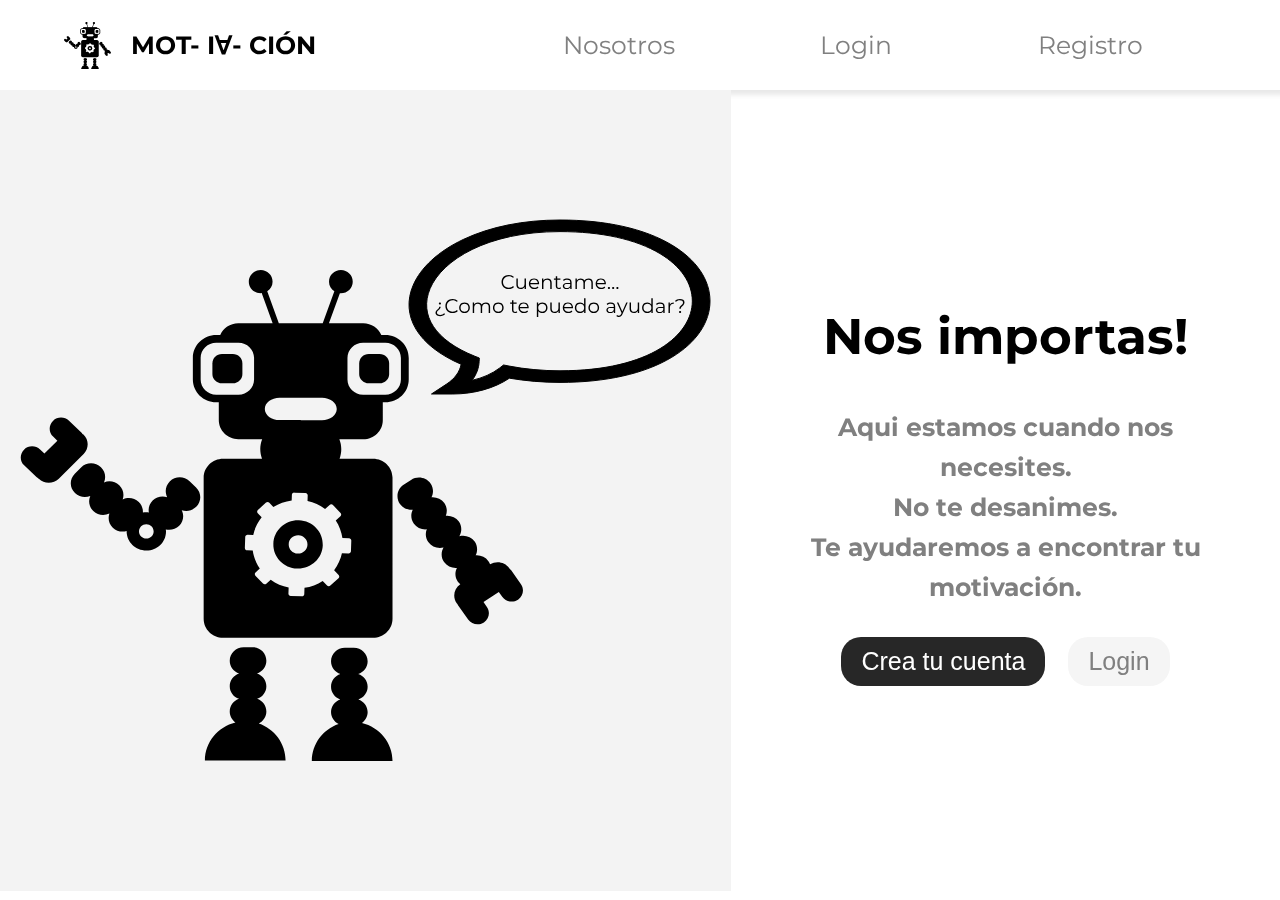
<file: Hackaton/index.html>
<!DOCTYPE html>
<html lang="en">

<head>
    <meta charset="UTF-8" />
    <meta http-equiv="X-UA-Compatible" content="IE=edge" />
    <meta name="viewport" content="width=device-width, initial-scale=1.0" />
    <link rel="stylesheet" href="style.css">
    <link rel="preconnect" href="https://fonts.gstatic.com">
    <link href="https://fonts.googleapis.com/css2?family=Montserrat&display=swap" rel="stylesheet">
    <title>MOT- I∀- CIÓN</title>
</head>

<body>
    <div class="container">
        <header class="main-head">
            <nav>
                <div class="logo">
                    <img src="./img/robot-con-engranaje 1.png" alt="logo" />
                    <h1>MOT- I∀- CIÓN</h1>
                </div>
                <ul>
                    <li><a class="active" href="/">Nosotros</a></li>
                    <li><a href="./login/index.html">Login</a></li>
                    <li><a href="#">Registro</a></li>
                </ul>
            </nav>
        </header>
        <section class="hero">
            <div class="hero-image">
                <svg width="691" height="543" viewBox="0 0 691 543" fill="none" xmlns="http://www.w3.org/2000/svg">
                    <g id="Group 1">
                        <g id="Frame 1">
                            <g id="robot-con-engranaje 1" clip-path="url(#clip0)">
                                <g id="Group">
                                    <g id="Group_2">
                                        <path id="Vector"
                                            d="M238.807 504.511C243.296 502.271 246.367 497.791 246.367 492.529C246.367 486.653 242.477 481.682 237.091 479.825C242.477 477.984 246.367 473.029 246.367 467.137C246.367 461.215 242.429 456.244 236.981 454.419C242.429 452.593 246.367 447.622 246.367 441.684C246.367 434.228 240.146 428.183 232.492 428.183H223.626C215.972 428.183 209.736 434.259 209.736 441.684C209.736 447.622 213.673 452.593 219.138 454.419C213.673 456.244 209.736 461.215 209.736 467.137C209.736 473.029 213.626 477.984 219.028 479.825C213.626 481.682 209.736 486.653 209.736 492.529C209.736 496.993 212.02 500.921 215.437 503.406C197.893 507.672 184.901 523.091 184.901 541.486C245.185 541.486 224.571 541.486 265.579 541.486C265.564 524.41 254.398 509.942 238.807 504.511Z"
                                            fill="black" />
                                        <path id="Vector_2"
                                            d="M341.959 503.944C345.392 501.489 347.644 497.561 347.644 493.066C347.644 487.19 343.754 482.25 338.353 480.393C343.77 478.537 347.644 473.581 347.644 467.705C347.644 461.783 343.707 456.812 338.243 454.971C343.707 453.145 347.644 448.174 347.644 442.252C347.644 434.781 341.424 428.72 333.754 428.72H324.904C317.25 428.72 311.029 434.781 311.029 442.252C311.029 448.174 314.967 453.145 320.415 454.971C314.967 456.812 311.029 461.783 311.029 467.705C311.029 473.581 314.919 478.537 320.289 480.393C314.919 482.25 311.029 487.19 311.029 493.066C311.029 498.313 314.116 502.808 318.589 505.064C303.014 510.495 291.832 524.978 291.832 542.023C332.841 542.023 312.226 542.023 372.511 542.023C372.527 523.612 359.518 508.193 341.959 503.944Z"
                                            fill="black" />
                                        <path id="Vector_3"
                                            d="M500.954 365.234L491.206 351.365C490.702 350.613 490.072 349.984 489.41 349.385C489.379 349.324 489.316 349.263 489.284 349.171C484.985 343.049 476.465 341.392 470.056 345.366C469.678 344.261 469.158 343.172 468.449 342.19C465.489 337.955 460.528 335.93 455.646 336.329C457.804 332.033 457.646 326.786 454.685 322.582C451.189 317.642 445.032 315.663 439.394 317.136C441.992 312.733 442.008 307.102 438.874 302.607C435.866 298.326 430.78 296.286 425.835 296.792C427.457 292.696 427.079 287.94 424.323 284.043C421.362 279.824 416.401 277.783 411.535 278.197C413.693 273.901 413.535 268.654 410.559 264.451C406.197 258.206 397.425 256.611 391.031 260.891L383.582 265.847C377.204 270.127 375.535 278.642 379.944 284.886C382.905 289.106 387.897 291.146 392.747 290.747C390.606 295.043 390.747 300.29 393.724 304.494C396.716 308.79 401.803 310.815 406.763 310.339C405.126 314.42 405.519 319.176 408.26 323.073C411.724 327.998 417.913 329.962 423.535 328.505C420.921 332.923 420.921 338.569 424.071 343.049C427.047 347.253 432.008 349.293 436.89 348.894C434.717 353.16 434.874 358.422 437.866 362.641C438.559 363.623 439.41 364.467 440.292 365.219C433.945 369.545 432.323 378.045 436.701 384.304C437 384.703 437.331 385.026 437.677 385.394C437.898 385.823 438.071 386.253 438.386 386.667L448.134 400.506C451.678 405.569 458.764 406.858 463.945 403.39C469.127 399.892 470.465 393.019 466.906 387.956L463.504 383.123L478.812 372.936L482.229 377.769C485.788 382.816 492.859 384.105 498.04 380.653C503.206 377.17 504.529 370.266 500.954 365.234Z"
                                            fill="black" />
                                        <g id="brazo">
                                            <path id="Vector_4"
                                                d="M63.4238 215.527C63.074 215.193 62.6619 214.92 62.2654 214.633C61.9783 214.267 61.7069 213.886 61.3255 213.536L49.0211 201.759C44.5382 197.474 37.3258 197.541 32.9428 201.908C28.5285 206.291 28.5968 213.302 33.0956 217.602L37.3878 221.705L24.4102 234.606L20.1021 230.488C15.6192 226.203 8.40678 226.269 3.99233 230.637C-0.390481 235.019 -0.322075 242.046 4.14512 246.331L16.4494 258.093C17.117 258.731 17.8464 259.231 18.6225 259.684C18.6703 259.745 18.7182 259.806 18.7817 259.866C24.3773 265.2 33.3062 265.118 38.7969 259.681L63.6292 235.011C69.1043 229.59 69.0192 220.845 63.4238 215.527Z"
                                                fill="black" />
                                            <path id="Vector_5"
                                                d="M169.602 262.293C164.054 256.99 155.157 257.072 149.713 262.477C145.424 266.751 144.619 273.049 147.188 278.135C142.243 276.493 136.568 277.589 132.653 281.46C129.346 284.744 128.098 289.235 128.864 293.448C127.933 293.334 127.034 293.188 126.074 293.197C125.003 293.207 123.934 293.37 122.896 293.549C123.142 289.711 121.813 285.811 118.776 282.908C114.404 278.714 107.908 277.945 102.688 280.464C104.374 275.631 103.249 270.102 99.2747 266.288C95.1097 262.307 89.0529 261.365 84.0019 263.437C86.2363 258.384 85.2324 252.333 80.9404 248.245C75.4081 242.942 66.495 243.024 61.0512 248.429L54.7967 254.685C49.353 260.09 49.4374 268.758 54.9854 274.062C59.1661 278.043 65.2072 278.984 70.2741 276.928C68.0395 281.965 69.0593 288.032 73.3039 292.105C77.6913 296.283 84.1718 297.067 89.3918 294.564C87.7221 299.382 88.8313 304.926 92.8055 308.725C96.589 312.342 101.923 313.412 106.681 312.018C106.683 312.218 106.637 312.371 106.639 312.586C106.742 323.157 115.629 331.682 126.51 331.581C137.376 331.481 146.111 322.808 146.008 312.222C146.002 311.624 145.855 311.058 145.802 310.46C150.459 311.583 155.582 310.4 159.201 306.823C163.49 302.548 164.295 296.235 161.71 291.165C166.655 292.792 172.33 291.711 176.245 287.839C181.689 282.434 181.605 273.766 176.057 268.463L169.602 262.293ZM126.377 319.508C122.314 319.545 119.024 316.4 118.985 312.472C118.947 308.529 122.191 305.293 126.238 305.255C130.27 305.218 133.592 308.379 133.631 312.337C133.669 316.264 130.424 319.47 126.377 319.508Z"
                                                fill="black" />
                                        </g>
                                        <path id="Vector_6"
                                            d="M222.398 154.983V144.382C222.398 139.242 218.13 135.069 212.839 135.069H201.941C196.665 135.069 192.398 139.227 192.398 144.382V154.983C192.398 160.123 196.665 164.311 201.941 164.311H212.823C218.099 164.311 222.398 160.123 222.398 154.983Z"
                                            fill="black" />
                                        <path id="Vector_7"
                                            d="M339.187 144.413V155.014C339.187 160.154 343.455 164.342 348.731 164.342H359.613C364.889 164.342 369.157 160.169 369.157 155.014V144.413C369.157 139.273 364.889 135.1 359.613 135.1H348.731C343.455 135.1 339.187 139.273 339.187 144.413Z"
                                            fill="black" />
                                        <path id="Vector_8"
                                            d="M278.918 301.364C265.28 300.935 253.831 311.321 253.359 324.638C252.886 337.925 263.548 349.079 277.233 349.539C290.887 349.968 302.32 339.582 302.777 326.265C303.265 312.994 292.604 301.855 278.918 301.364ZM277.769 334.595C272.588 334.411 268.54 330.162 268.713 325.145C268.902 320.097 273.233 316.139 278.414 316.323C283.596 316.492 287.643 320.726 287.47 325.774C287.296 330.821 282.95 334.78 277.769 334.595Z"
                                            fill="black" />
                                        <path id="Vector_9"
                                            d="M353.014 239.657H319.581C320.651 236.696 321.281 233.52 321.281 230.191C321.281 226.678 320.588 223.303 319.376 220.203H343.266C354.054 220.203 362.794 211.688 362.794 201.179V183.367H365.298C378.227 183.367 388.731 173.133 388.731 160.537V138.905C388.731 126.324 378.227 116.075 365.298 116.075H361.298C358.4 109.11 351.424 104.2 343.25 104.2H308.935L319.88 74.1449C320.21 74.1756 320.541 74.2369 320.872 74.2369C327.439 74.2369 332.746 69.0512 332.746 62.6689C332.746 56.2711 327.423 51.1008 320.872 51.1008C314.321 51.1008 309.013 56.2711 309.013 62.6689C309.013 66.7039 311.139 70.2479 314.352 72.3038L302.714 104.2H280.792V104.154H258.839L247.233 72.2731C250.43 70.2019 252.571 66.6579 252.571 62.6382C252.571 56.2404 247.249 51.0701 240.697 51.0701C234.146 51.0701 228.807 56.2404 228.807 62.6382C228.807 69.0206 234.13 74.2063 240.697 74.2063C241.028 74.2063 241.359 74.1449 241.674 74.0989L252.634 104.154H218.287C210.098 104.154 203.138 109.064 200.24 116.029H196.271C183.358 116.029 172.854 126.263 172.854 138.843V160.476C172.854 173.057 183.358 183.29 196.271 183.29H198.791V201.118C198.791 211.627 207.531 220.142 218.287 220.142H242.178C240.965 223.241 240.272 226.586 240.272 230.114C240.272 233.459 240.902 236.65 241.989 239.627H203.169C192.381 239.627 183.657 248.142 183.657 258.651V399.831C183.657 410.356 192.397 418.855 203.169 418.855H352.998C363.786 418.855 372.511 410.34 372.511 399.831V258.651C372.526 248.157 363.786 239.657 353.014 239.657ZM380.904 138.905V160.537C380.904 168.929 373.912 175.757 365.282 175.757H343.093C334.463 175.757 327.47 168.929 327.47 160.537V138.905C327.47 130.512 334.463 123.685 343.093 123.685H365.282C373.912 123.685 380.904 130.512 380.904 138.905ZM180.649 160.491V138.859C180.649 130.466 187.657 123.654 196.271 123.654H218.476C227.075 123.654 234.067 130.466 234.067 138.859V160.491C234.067 168.868 227.091 175.695 218.476 175.695H196.271C187.673 175.711 180.649 168.883 180.649 160.491ZM259.564 178.795H280.792V178.825H302.005C310.147 178.825 316.746 183.811 316.746 189.979C316.746 196.131 310.163 201.133 302.005 201.133H280.792V201.118H259.564C251.422 201.118 244.823 196.116 244.823 189.948C244.823 183.796 251.422 178.795 259.564 178.795ZM330.951 332.371C330.904 333.629 329.817 334.611 328.526 334.58L321.927 334.365C320.604 340.441 317.943 346.225 314.132 351.272L318.62 355.967C319.518 356.888 319.455 358.315 318.51 359.189L310.368 366.584C309.927 366.998 309.313 367.244 308.683 367.213C308.053 367.182 307.47 366.922 307.045 366.492L302.683 361.92C297.218 365.464 290.997 367.842 284.493 368.793L284.273 375.13C284.226 376.403 283.139 377.37 281.848 377.339L270.714 377.001C269.422 376.94 268.414 375.881 268.43 374.639L268.65 368.486C262.178 367.228 256.052 364.559 250.697 360.693L246.319 364.682C245.359 365.556 243.878 365.51 242.996 364.59L235.39 356.627C234.555 355.737 234.603 354.234 235.532 353.405L239.8 349.508C236.114 344.062 233.689 337.879 232.744 331.404L227.154 331.22C225.862 331.174 224.854 330.146 224.87 328.857L225.232 318.01C225.28 316.752 226.366 315.77 227.658 315.801L233.264 316.001C234.666 309.587 237.532 303.543 241.658 298.326L237.768 294.261C237.374 293.831 237.122 293.248 237.138 292.634C237.154 292.021 237.437 291.453 237.878 291.039L246.036 283.613C246.997 282.754 248.445 282.815 249.343 283.72L253.343 287.909C258.918 284.457 265.186 282.232 271.69 281.404L271.895 275.834C271.942 274.576 273.013 273.594 274.304 273.625L285.454 273.993C286.745 274.039 287.753 275.098 287.706 276.356L287.517 282.109C293.879 283.49 299.879 286.221 305.061 290.087L309.643 285.93C310.069 285.515 310.683 285.285 311.313 285.316C311.943 285.331 312.525 285.592 312.95 286.037L320.541 293.984C321.439 294.905 321.392 296.347 320.431 297.206L315.754 301.441C319.234 306.78 321.518 312.763 322.431 318.962L329.014 319.192C330.305 319.222 331.329 320.281 331.297 321.539L330.951 332.371Z"
                                            fill="black" />
                                    </g>
                                </g>
                            </g>
                        </g>
                        <g id="burbuja">
                            <g id="group" style="mix-blend-mode:darken">
                                <path id="Vector_10"
                                    d="M432.813 175H411.485L426.566 165.099C434.698 159.76 439.776 152.816 441.141 145.283C419.922 136.141 404.405 124.113 396.099 110.319C387.799 96.5357 386.756 81.3625 393.083 66.4395C400.674 48.5333 418.48 32.2125 443.22 20.483C470.103 7.73728 503.57 1 540.003 1C585.899 1 624.584 9.65708 651.874 26.0347C676.46 40.7895 690 60.6917 690 82.0755C690 92.4645 686.778 102.573 680.424 112.121C673.848 122 664.219 130.797 651.804 138.267C624.477 154.709 585.816 163.4 540.002 163.4C522.995 163.4 505.248 161.909 489.403 159.174C474.406 169.275 454.082 175 432.813 175ZM540.003 12.6C466.949 12.6 422.123 41.2029 410.104 69.5502C398.747 96.3385 415.489 121.651 454.89 137.261L459.293 139.006L459.157 142.38C458.889 149.059 456.463 155.493 452.122 161.308C462.693 158.96 472.286 154.703 479.797 148.876L483.533 145.979L489.072 147.067C504.616 150.119 522.704 151.8 540.003 151.8C630.922 151.8 672.331 115.657 672.331 82.0755C672.331 63.9888 660.832 47.127 639.953 34.5967C615.974 20.2065 581.412 12.6 540.003 12.6Z"
                                    fill="black" stroke="black" />
                            </g>
                            <path id="Cuentame...&#226;&#128;&#168;&#194;&#191;Como te puedo ayudar?"
                                d="M488.839 70.12C487.452 70.12 486.199 69.8133 485.079 69.2C483.972 68.5867 483.099 67.74 482.459 66.66C481.832 65.5667 481.519 64.3467 481.519 63C481.519 61.6533 481.832 60.44 482.459 59.36C483.099 58.2667 483.979 57.4133 485.099 56.8C486.219 56.1867 487.472 55.88 488.859 55.88C489.899 55.88 490.859 56.0533 491.739 56.4C492.619 56.7467 493.365 57.2533 493.979 57.92L493.039 58.86C491.945 57.7533 490.565 57.2 488.899 57.2C487.792 57.2 486.785 57.4533 485.879 57.96C484.972 58.4667 484.259 59.16 483.739 60.04C483.232 60.92 482.979 61.9067 482.979 63C482.979 64.0933 483.232 65.08 483.739 65.96C484.259 66.84 484.972 67.5333 485.879 68.04C486.785 68.5467 487.792 68.8 488.899 68.8C490.579 68.8 491.959 68.24 493.039 67.12L493.979 68.06C493.365 68.7267 492.612 69.24 491.719 69.6C490.839 69.9467 489.879 70.12 488.839 70.12ZM505.962 59.48V70H504.602V68.08C504.229 68.72 503.715 69.22 503.062 69.58C502.409 69.9267 501.662 70.1 500.822 70.1C499.449 70.1 498.362 69.72 497.562 68.96C496.775 68.1867 496.382 67.06 496.382 65.58V59.48H497.802V65.44C497.802 66.5467 498.075 67.3867 498.622 67.96C499.169 68.5333 499.949 68.82 500.962 68.82C502.069 68.82 502.942 68.4867 503.582 67.82C504.222 67.14 504.542 66.2 504.542 65V59.48H505.962ZM519.099 65.18H510.299C510.379 66.2733 510.799 67.16 511.559 67.84C512.319 68.5067 513.279 68.84 514.439 68.84C515.092 68.84 515.692 68.7267 516.239 68.5C516.786 68.26 517.259 67.9133 517.659 67.46L518.459 68.38C517.992 68.94 517.406 69.3667 516.699 69.66C516.006 69.9533 515.239 70.1 514.399 70.1C513.319 70.1 512.359 69.8733 511.519 69.42C510.692 68.9533 510.046 68.3133 509.579 67.5C509.112 66.6867 508.879 65.7667 508.879 64.74C508.879 63.7133 509.099 62.7933 509.539 61.98C509.992 61.1667 510.606 60.5333 511.379 60.08C512.166 59.6267 513.046 59.4 514.019 59.4C514.992 59.4 515.866 59.6267 516.639 60.08C517.412 60.5333 518.019 61.1667 518.459 61.98C518.899 62.78 519.119 63.7 519.119 64.74L519.099 65.18ZM514.019 60.62C513.006 60.62 512.152 60.9467 511.459 61.6C510.779 62.24 510.392 63.08 510.299 64.12H517.759C517.666 63.08 517.272 62.24 516.579 61.6C515.899 60.9467 515.046 60.62 514.019 60.62ZM527.369 59.4C528.689 59.4 529.736 59.7867 530.509 60.56C531.296 61.32 531.689 62.4333 531.689 63.9V70H530.269V64.04C530.269 62.9467 529.996 62.1133 529.449 61.54C528.903 60.9667 528.123 60.68 527.109 60.68C525.976 60.68 525.076 61.02 524.409 61.7C523.756 62.3667 523.429 63.2933 523.429 64.48V70H522.009V59.48H523.369V61.42C523.756 60.78 524.289 60.2867 524.969 59.94C525.663 59.58 526.463 59.4 527.369 59.4ZM541.084 69.36C540.818 69.6 540.484 69.7867 540.084 69.92C539.698 70.04 539.291 70.1 538.864 70.1C537.878 70.1 537.118 69.8333 536.584 69.3C536.051 68.7667 535.784 68.0133 535.784 67.04V60.68H533.904V59.48H535.784V57.18H537.204V59.48H540.404V60.68H537.204V66.96C537.204 67.5867 537.358 68.0667 537.664 68.4C537.984 68.72 538.438 68.88 539.024 68.88C539.318 68.88 539.598 68.8333 539.864 68.74C540.144 68.6467 540.384 68.5133 540.584 68.34L541.084 69.36ZM547.349 59.4C548.723 59.4 549.776 59.7467 550.509 60.44C551.243 61.12 551.609 62.1333 551.609 63.48V70H550.249V68.36C549.929 68.9067 549.456 69.3333 548.829 69.64C548.216 69.9467 547.483 70.1 546.629 70.1C545.456 70.1 544.523 69.82 543.829 69.26C543.136 68.7 542.789 67.96 542.789 67.04C542.789 66.1467 543.109 65.4267 543.749 64.88C544.403 64.3333 545.436 64.06 546.849 64.06H550.189V63.42C550.189 62.5133 549.936 61.8267 549.429 61.36C548.923 60.88 548.183 60.64 547.209 60.64C546.543 60.64 545.903 60.7533 545.289 60.98C544.676 61.1933 544.149 61.4933 543.709 61.88L543.069 60.82C543.603 60.3667 544.243 60.02 544.989 59.78C545.736 59.5267 546.523 59.4 547.349 59.4ZM546.849 68.98C547.649 68.98 548.336 68.8 548.909 68.44C549.483 68.0667 549.909 67.5333 550.189 66.84V65.12H546.889C545.089 65.12 544.189 65.7467 544.189 67C544.189 67.6133 544.423 68.1 544.889 68.46C545.356 68.8067 546.009 68.98 546.849 68.98ZM568.586 59.4C569.906 59.4 570.94 59.78 571.686 60.54C572.446 61.3 572.826 62.42 572.826 63.9V70H571.406V64.04C571.406 62.9467 571.14 62.1133 570.606 61.54C570.086 60.9667 569.346 60.68 568.386 60.68C567.293 60.68 566.433 61.02 565.806 61.7C565.18 62.3667 564.866 63.2933 564.866 64.48V70H563.446V64.04C563.446 62.9467 563.18 62.1133 562.646 61.54C562.126 60.9667 561.38 60.68 560.406 60.68C559.326 60.68 558.466 61.02 557.826 61.7C557.2 62.3667 556.886 63.2933 556.886 64.48V70H555.466V59.48H556.826V61.4C557.2 60.76 557.72 60.2667 558.386 59.92C559.053 59.5733 559.82 59.4 560.686 59.4C561.566 59.4 562.326 59.5867 562.966 59.96C563.62 60.3333 564.106 60.8867 564.426 61.62C564.813 60.9267 565.366 60.3867 566.086 60C566.82 59.6 567.653 59.4 568.586 59.4ZM585.876 65.18H577.076C577.156 66.2733 577.576 67.16 578.336 67.84C579.096 68.5067 580.056 68.84 581.216 68.84C581.87 68.84 582.47 68.7267 583.016 68.5C583.563 68.26 584.036 67.9133 584.436 67.46L585.236 68.38C584.77 68.94 584.183 69.3667 583.476 69.66C582.783 69.9533 582.016 70.1 581.176 70.1C580.096 70.1 579.136 69.8733 578.296 69.42C577.47 68.9533 576.823 68.3133 576.356 67.5C575.89 66.6867 575.656 65.7667 575.656 64.74C575.656 63.7133 575.876 62.7933 576.316 61.98C576.77 61.1667 577.383 60.5333 578.156 60.08C578.943 59.6267 579.823 59.4 580.796 59.4C581.77 59.4 582.643 59.6267 583.416 60.08C584.19 60.5333 584.796 61.1667 585.236 61.98C585.676 62.78 585.896 63.7 585.896 64.74L585.876 65.18ZM580.796 60.62C579.783 60.62 578.93 60.9467 578.236 61.6C577.556 62.24 577.17 63.08 577.076 64.12H584.536C584.443 63.08 584.05 62.24 583.356 61.6C582.676 60.9467 581.823 60.62 580.796 60.62ZM588.927 70.1C588.633 70.1 588.38 69.9933 588.167 69.78C587.967 69.5667 587.867 69.3067 587.867 69C587.867 68.6933 587.967 68.44 588.167 68.24C588.38 68.0267 588.633 67.92 588.927 67.92C589.22 67.92 589.473 68.0267 589.687 68.24C589.9 68.44 590.007 68.6933 590.007 69C590.007 69.3067 589.9 69.5667 589.687 69.78C589.473 69.9933 589.22 70.1 588.927 70.1ZM593.165 70.1C592.872 70.1 592.618 69.9933 592.405 69.78C592.205 69.5667 592.105 69.3067 592.105 69C592.105 68.6933 592.205 68.44 592.405 68.24C592.618 68.0267 592.872 67.92 593.165 67.92C593.458 67.92 593.712 68.0267 593.925 68.24C594.138 68.44 594.245 68.6933 594.245 69C594.245 69.3067 594.138 69.5667 593.925 69.78C593.712 69.9933 593.458 70.1 593.165 70.1ZM597.403 70.1C597.11 70.1 596.857 69.9933 596.643 69.78C596.443 69.5667 596.343 69.3067 596.343 69C596.343 68.6933 596.443 68.44 596.643 68.24C596.857 68.0267 597.11 67.92 597.403 67.92C597.697 67.92 597.95 68.0267 598.163 68.24C598.377 68.44 598.483 68.6933 598.483 69C598.483 69.3067 598.377 69.5667 598.163 69.78C597.95 69.9933 597.697 70.1 597.403 70.1ZM419.914 85.46C419.62 85.46 419.374 85.36 419.174 85.16C418.974 84.96 418.874 84.72 418.874 84.44C418.874 84.1467 418.974 83.9 419.174 83.7C419.374 83.5 419.62 83.4 419.914 83.4C420.207 83.4 420.454 83.5 420.654 83.7C420.854 83.9 420.954 84.1467 420.954 84.44C420.954 84.72 420.854 84.96 420.654 85.16C420.454 85.36 420.207 85.46 419.914 85.46ZM420.114 97.2C419.194 97.2 418.387 97.06 417.694 96.78C417 96.5 416.46 96.1067 416.074 95.6C415.7 95.0933 415.514 94.5067 415.514 93.84C415.514 93.3067 415.6 92.84 415.774 92.44C415.96 92.04 416.18 91.7 416.434 91.42C416.7 91.14 417.047 90.82 417.474 90.46C418.047 89.9667 418.474 89.5267 418.754 89.14C419.034 88.7533 419.174 88.2733 419.174 87.7H420.654C420.654 88.22 420.56 88.68 420.374 89.08C420.2 89.4667 419.98 89.8 419.714 90.08C419.46 90.3467 419.114 90.6667 418.674 91.04C418.1 91.5333 417.674 91.9667 417.394 92.34C417.127 92.7 416.994 93.1467 416.994 93.68C416.994 94.3333 417.28 94.8733 417.854 95.3C418.44 95.7267 419.227 95.94 420.214 95.94C421.867 95.94 423.14 95.4 424.034 94.32L425.094 95.12C423.96 96.5067 422.3 97.2 420.114 97.2ZM432.686 94.12C431.3 94.12 430.046 93.8133 428.926 93.2C427.82 92.5867 426.946 91.74 426.306 90.66C425.68 89.5667 425.366 88.3467 425.366 87C425.366 85.6533 425.68 84.44 426.306 83.36C426.946 82.2667 427.826 81.4133 428.946 80.8C430.066 80.1867 431.32 79.88 432.706 79.88C433.746 79.88 434.706 80.0533 435.586 80.4C436.466 80.7467 437.213 81.2533 437.826 81.92L436.886 82.86C435.793 81.7533 434.413 81.2 432.746 81.2C431.64 81.2 430.633 81.4533 429.726 81.96C428.82 82.4667 428.106 83.16 427.586 84.04C427.08 84.92 426.826 85.9067 426.826 87C426.826 88.0933 427.08 89.08 427.586 89.96C428.106 90.84 428.82 91.5333 429.726 92.04C430.633 92.5467 431.64 92.8 432.746 92.8C434.426 92.8 435.806 92.24 436.886 91.12L437.826 92.06C437.213 92.7267 436.46 93.24 435.566 93.6C434.686 93.9467 433.726 94.12 432.686 94.12ZM444.512 94.1C443.499 94.1 442.586 93.8733 441.772 93.42C440.959 92.9533 440.319 92.3133 439.852 91.5C439.386 90.6867 439.152 89.7667 439.152 88.74C439.152 87.7133 439.386 86.7933 439.852 85.98C440.319 85.1667 440.959 84.5333 441.772 84.08C442.586 83.6267 443.499 83.4 444.512 83.4C445.526 83.4 446.439 83.6267 447.252 84.08C448.066 84.5333 448.699 85.1667 449.152 85.98C449.619 86.7933 449.852 87.7133 449.852 88.74C449.852 89.7667 449.619 90.6867 449.152 91.5C448.699 92.3133 448.066 92.9533 447.252 93.42C446.439 93.8733 445.526 94.1 444.512 94.1ZM444.512 92.84C445.259 92.84 445.926 92.6733 446.512 92.34C447.112 91.9933 447.579 91.5067 447.912 90.88C448.246 90.2533 448.412 89.54 448.412 88.74C448.412 87.94 448.246 87.2267 447.912 86.6C447.579 85.9733 447.112 85.4933 446.512 85.16C445.926 84.8133 445.259 84.64 444.512 84.64C443.766 84.64 443.092 84.8133 442.492 85.16C441.906 85.4933 441.439 85.9733 441.092 86.6C440.759 87.2267 440.592 87.94 440.592 88.74C440.592 89.54 440.759 90.2533 441.092 90.88C441.439 91.5067 441.906 91.9933 442.492 92.34C443.092 92.6733 443.766 92.84 444.512 92.84ZM465.871 83.4C467.191 83.4 468.225 83.78 468.971 84.54C469.731 85.3 470.111 86.42 470.111 87.9V94H468.691V88.04C468.691 86.9467 468.425 86.1133 467.891 85.54C467.371 84.9667 466.631 84.68 465.671 84.68C464.578 84.68 463.718 85.02 463.091 85.7C462.465 86.3667 462.151 87.2933 462.151 88.48V94H460.731V88.04C460.731 86.9467 460.465 86.1133 459.931 85.54C459.411 84.9667 458.665 84.68 457.691 84.68C456.611 84.68 455.751 85.02 455.111 85.7C454.485 86.3667 454.171 87.2933 454.171 88.48V94H452.751V83.48H454.111V85.4C454.485 84.76 455.005 84.2667 455.671 83.92C456.338 83.5733 457.105 83.4 457.971 83.4C458.851 83.4 459.611 83.5867 460.251 83.96C460.905 84.3333 461.391 84.8867 461.711 85.62C462.098 84.9267 462.651 84.3867 463.371 84C464.105 83.6 464.938 83.4 465.871 83.4ZM478.301 94.1C477.288 94.1 476.375 93.8733 475.561 93.42C474.748 92.9533 474.108 92.3133 473.641 91.5C473.175 90.6867 472.941 89.7667 472.941 88.74C472.941 87.7133 473.175 86.7933 473.641 85.98C474.108 85.1667 474.748 84.5333 475.561 84.08C476.375 83.6267 477.288 83.4 478.301 83.4C479.315 83.4 480.228 83.6267 481.041 84.08C481.855 84.5333 482.488 85.1667 482.941 85.98C483.408 86.7933 483.641 87.7133 483.641 88.74C483.641 89.7667 483.408 90.6867 482.941 91.5C482.488 92.3133 481.855 92.9533 481.041 93.42C480.228 93.8733 479.315 94.1 478.301 94.1ZM478.301 92.84C479.048 92.84 479.715 92.6733 480.301 92.34C480.901 91.9933 481.368 91.5067 481.701 90.88C482.035 90.2533 482.201 89.54 482.201 88.74C482.201 87.94 482.035 87.2267 481.701 86.6C481.368 85.9733 480.901 85.4933 480.301 85.16C479.715 84.8133 479.048 84.64 478.301 84.64C477.555 84.64 476.881 84.8133 476.281 85.16C475.695 85.4933 475.228 85.9733 474.881 86.6C474.548 87.2267 474.381 87.94 474.381 88.74C474.381 89.54 474.548 90.2533 474.881 90.88C475.228 91.5067 475.695 91.9933 476.281 92.34C476.881 92.6733 477.555 92.84 478.301 92.84ZM497.315 93.36C497.048 93.6 496.715 93.7867 496.315 93.92C495.928 94.04 495.522 94.1 495.095 94.1C494.108 94.1 493.348 93.8333 492.815 93.3C492.282 92.7667 492.015 92.0133 492.015 91.04V84.68H490.135V83.48H492.015V81.18H493.435V83.48H496.635V84.68H493.435V90.96C493.435 91.5867 493.588 92.0667 493.895 92.4C494.215 92.72 494.668 92.88 495.255 92.88C495.548 92.88 495.828 92.8333 496.095 92.74C496.375 92.6467 496.615 92.5133 496.815 92.34L497.315 93.36ZM508.689 89.18H499.889C499.969 90.2733 500.389 91.16 501.149 91.84C501.909 92.5067 502.869 92.84 504.029 92.84C504.682 92.84 505.282 92.7267 505.829 92.5C506.375 92.26 506.849 91.9133 507.249 91.46L508.049 92.38C507.582 92.94 506.995 93.3667 506.289 93.66C505.595 93.9533 504.829 94.1 503.989 94.1C502.909 94.1 501.949 93.8733 501.109 93.42C500.282 92.9533 499.635 92.3133 499.169 91.5C498.702 90.6867 498.469 89.7667 498.469 88.74C498.469 87.7133 498.689 86.7933 499.129 85.98C499.582 85.1667 500.195 84.5333 500.969 84.08C501.755 83.6267 502.635 83.4 503.609 83.4C504.582 83.4 505.455 83.6267 506.229 84.08C507.002 84.5333 507.609 85.1667 508.049 85.98C508.489 86.78 508.709 87.7 508.709 88.74L508.689 89.18ZM503.609 84.62C502.595 84.62 501.742 84.9467 501.049 85.6C500.369 86.24 499.982 87.08 499.889 88.12H507.349C507.255 87.08 506.862 86.24 506.169 85.6C505.489 84.9467 504.635 84.62 503.609 84.62ZM522.254 83.4C523.24 83.4 524.134 83.6267 524.934 84.08C525.734 84.52 526.36 85.1467 526.814 85.96C527.267 86.7733 527.494 87.7 527.494 88.74C527.494 89.7933 527.267 90.7267 526.814 91.54C526.36 92.3533 525.734 92.9867 524.934 93.44C524.147 93.88 523.254 94.1 522.254 94.1C521.4 94.1 520.627 93.9267 519.934 93.58C519.254 93.22 518.694 92.7 518.254 92.02V97.88H516.834V83.48H518.194V85.56C518.62 84.8667 519.18 84.3333 519.874 83.96C520.58 83.5867 521.374 83.4 522.254 83.4ZM522.154 92.84C522.887 92.84 523.554 92.6733 524.154 92.34C524.754 91.9933 525.22 91.5067 525.554 90.88C525.9 90.2533 526.074 89.54 526.074 88.74C526.074 87.94 525.9 87.2333 525.554 86.62C525.22 85.9933 524.754 85.5067 524.154 85.16C523.554 84.8133 522.887 84.64 522.154 84.64C521.407 84.64 520.734 84.8133 520.134 85.16C519.547 85.5067 519.08 85.9933 518.734 86.62C518.4 87.2333 518.234 87.94 518.234 88.74C518.234 89.54 518.4 90.2533 518.734 90.88C519.08 91.5067 519.547 91.9933 520.134 92.34C520.734 92.6733 521.407 92.84 522.154 92.84ZM539.868 83.48V94H538.508V92.08C538.135 92.72 537.622 93.22 536.968 93.58C536.315 93.9267 535.568 94.1 534.728 94.1C533.355 94.1 532.268 93.72 531.468 92.96C530.682 92.1867 530.288 91.06 530.288 89.58V83.48H531.708V89.44C531.708 90.5467 531.982 91.3867 532.528 91.96C533.075 92.5333 533.855 92.82 534.868 92.82C535.975 92.82 536.848 92.4867 537.488 91.82C538.128 91.14 538.448 90.2 538.448 89V83.48H539.868ZM553.005 89.18H544.205C544.285 90.2733 544.705 91.16 545.465 91.84C546.225 92.5067 547.185 92.84 548.345 92.84C548.999 92.84 549.599 92.7267 550.145 92.5C550.692 92.26 551.165 91.9133 551.565 91.46L552.365 92.38C551.899 92.94 551.312 93.3667 550.605 93.66C549.912 93.9533 549.145 94.1 548.305 94.1C547.225 94.1 546.265 93.8733 545.425 93.42C544.599 92.9533 543.952 92.3133 543.485 91.5C543.019 90.6867 542.785 89.7667 542.785 88.74C542.785 87.7133 543.005 86.7933 543.445 85.98C543.899 85.1667 544.512 84.5333 545.285 84.08C546.072 83.6267 546.952 83.4 547.925 83.4C548.899 83.4 549.772 83.6267 550.545 84.08C551.319 84.5333 551.925 85.1667 552.365 85.98C552.805 86.78 553.025 87.7 553.025 88.74L553.005 89.18ZM547.925 84.62C546.912 84.62 546.059 84.9467 545.365 85.6C544.685 86.24 544.299 87.08 544.205 88.12H551.665C551.572 87.08 551.179 86.24 550.485 85.6C549.805 84.9467 548.952 84.62 547.925 84.62ZM565.516 79.16V94H564.156V91.92C563.729 92.6267 563.162 93.1667 562.456 93.54C561.762 93.9133 560.976 94.1 560.096 94.1C559.109 94.1 558.216 93.8733 557.416 93.42C556.616 92.9667 555.989 92.3333 555.536 91.52C555.082 90.7067 554.856 89.78 554.856 88.74C554.856 87.7 555.082 86.7733 555.536 85.96C555.989 85.1467 556.616 84.52 557.416 84.08C558.216 83.6267 559.109 83.4 560.096 83.4C560.949 83.4 561.716 83.58 562.396 83.94C563.089 84.2867 563.656 84.8 564.096 85.48V79.16H565.516ZM560.216 92.84C560.949 92.84 561.609 92.6733 562.196 92.34C562.796 91.9933 563.262 91.5067 563.596 90.88C563.942 90.2533 564.116 89.54 564.116 88.74C564.116 87.94 563.942 87.2267 563.596 86.6C563.262 85.9733 562.796 85.4933 562.196 85.16C561.609 84.8133 560.949 84.64 560.216 84.64C559.469 84.64 558.796 84.8133 558.196 85.16C557.609 85.4933 557.142 85.9733 556.796 86.6C556.462 87.2267 556.296 87.94 556.296 88.74C556.296 89.54 556.462 90.2533 556.796 90.88C557.142 91.5067 557.609 91.9933 558.196 92.34C558.796 92.6733 559.469 92.84 560.216 92.84ZM573.77 94.1C572.757 94.1 571.844 93.8733 571.03 93.42C570.217 92.9533 569.577 92.3133 569.11 91.5C568.644 90.6867 568.41 89.7667 568.41 88.74C568.41 87.7133 568.644 86.7933 569.11 85.98C569.577 85.1667 570.217 84.5333 571.03 84.08C571.844 83.6267 572.757 83.4 573.77 83.4C574.784 83.4 575.697 83.6267 576.51 84.08C577.324 84.5333 577.957 85.1667 578.41 85.98C578.877 86.7933 579.11 87.7133 579.11 88.74C579.11 89.7667 578.877 90.6867 578.41 91.5C577.957 92.3133 577.324 92.9533 576.51 93.42C575.697 93.8733 574.784 94.1 573.77 94.1ZM573.77 92.84C574.517 92.84 575.184 92.6733 575.77 92.34C576.37 91.9933 576.837 91.5067 577.17 90.88C577.504 90.2533 577.67 89.54 577.67 88.74C577.67 87.94 577.504 87.2267 577.17 86.6C576.837 85.9733 576.37 85.4933 575.77 85.16C575.184 84.8133 574.517 84.64 573.77 84.64C573.024 84.64 572.35 84.8133 571.75 85.16C571.164 85.4933 570.697 85.9733 570.35 86.6C570.017 87.2267 569.85 87.94 569.85 88.74C569.85 89.54 570.017 90.2533 570.35 90.88C570.697 91.5067 571.164 91.9933 571.75 92.34C572.35 92.6733 573.024 92.84 573.77 92.84ZM590.924 83.4C592.297 83.4 593.35 83.7467 594.084 84.44C594.817 85.12 595.184 86.1333 595.184 87.48V94H593.824V92.36C593.504 92.9067 593.03 93.3333 592.404 93.64C591.79 93.9467 591.057 94.1 590.204 94.1C589.03 94.1 588.097 93.82 587.404 93.26C586.71 92.7 586.364 91.96 586.364 91.04C586.364 90.1467 586.684 89.4267 587.324 88.88C587.977 88.3333 589.01 88.06 590.424 88.06H593.764V87.42C593.764 86.5133 593.51 85.8267 593.004 85.36C592.497 84.88 591.757 84.64 590.784 84.64C590.117 84.64 589.477 84.7533 588.864 84.98C588.25 85.1933 587.724 85.4933 587.284 85.88L586.644 84.82C587.177 84.3667 587.817 84.02 588.564 83.78C589.31 83.5267 590.097 83.4 590.924 83.4ZM590.424 92.98C591.224 92.98 591.91 92.8 592.484 92.44C593.057 92.0667 593.484 91.5333 593.764 90.84V89.12H590.464C588.664 89.12 587.764 89.7467 587.764 91C587.764 91.6133 587.997 92.1 588.464 92.46C588.93 92.8067 589.584 92.98 590.424 92.98ZM607.685 83.48L602.425 95.26C601.999 96.2467 601.505 96.9467 600.945 97.36C600.385 97.7733 599.712 97.98 598.925 97.98C598.419 97.98 597.945 97.9 597.505 97.74C597.065 97.58 596.685 97.34 596.365 97.02L597.025 95.96C597.559 96.4933 598.199 96.76 598.945 96.76C599.425 96.76 599.832 96.6267 600.165 96.36C600.512 96.0933 600.832 95.64 601.125 95L601.585 93.98L596.885 83.48H598.365L602.325 92.42L606.285 83.48H607.685ZM619.165 83.48V94H617.805V92.08C617.432 92.72 616.918 93.22 616.265 93.58C615.612 93.9267 614.865 94.1 614.025 94.1C612.652 94.1 611.565 93.72 610.765 92.96C609.978 92.1867 609.585 91.06 609.585 89.58V83.48H611.005V89.44C611.005 90.5467 611.278 91.3867 611.825 91.96C612.372 92.5333 613.152 92.82 614.165 92.82C615.272 92.82 616.145 92.4867 616.785 91.82C617.425 91.14 617.745 90.2 617.745 89V83.48H619.165ZM632.742 79.16V94H631.382V91.92C630.955 92.6267 630.389 93.1667 629.682 93.54C628.989 93.9133 628.202 94.1 627.322 94.1C626.335 94.1 625.442 93.8733 624.642 93.42C623.842 92.9667 623.215 92.3333 622.762 91.52C622.309 90.7067 622.082 89.78 622.082 88.74C622.082 87.7 622.309 86.7733 622.762 85.96C623.215 85.1467 623.842 84.52 624.642 84.08C625.442 83.6267 626.335 83.4 627.322 83.4C628.175 83.4 628.942 83.58 629.622 83.94C630.315 84.2867 630.882 84.8 631.322 85.48V79.16H632.742ZM627.442 92.84C628.175 92.84 628.835 92.6733 629.422 92.34C630.022 91.9933 630.489 91.5067 630.822 90.88C631.169 90.2533 631.342 89.54 631.342 88.74C631.342 87.94 631.169 87.2267 630.822 86.6C630.489 85.9733 630.022 85.4933 629.422 85.16C628.835 84.8133 628.175 84.64 627.442 84.64C626.695 84.64 626.022 84.8133 625.422 85.16C624.835 85.4933 624.369 85.9733 624.022 86.6C623.689 87.2267 623.522 87.94 623.522 88.74C623.522 89.54 623.689 90.2533 624.022 90.88C624.369 91.5067 624.835 91.9933 625.422 92.34C626.022 92.6733 626.695 92.84 627.442 92.84ZM640.377 83.4C641.75 83.4 642.803 83.7467 643.537 84.44C644.27 85.12 644.637 86.1333 644.637 87.48V94H643.277V92.36C642.957 92.9067 642.483 93.3333 641.857 93.64C641.243 93.9467 640.51 94.1 639.657 94.1C638.483 94.1 637.55 93.82 636.857 93.26C636.163 92.7 635.817 91.96 635.817 91.04C635.817 90.1467 636.137 89.4267 636.777 88.88C637.43 88.3333 638.463 88.06 639.877 88.06H643.217V87.42C643.217 86.5133 642.963 85.8267 642.457 85.36C641.95 84.88 641.21 84.64 640.237 84.64C639.57 84.64 638.93 84.7533 638.317 84.98C637.703 85.1933 637.177 85.4933 636.737 85.88L636.097 84.82C636.63 84.3667 637.27 84.02 638.017 83.78C638.763 83.5267 639.55 83.4 640.377 83.4ZM639.877 92.98C640.677 92.98 641.363 92.8 641.937 92.44C642.51 92.0667 642.937 91.5333 643.217 90.84V89.12H639.917C638.117 89.12 637.217 89.7467 637.217 91C637.217 91.6133 637.45 92.1 637.917 92.46C638.383 92.8067 639.037 92.98 639.877 92.98ZM649.854 85.54C650.187 84.8333 650.68 84.3 651.334 83.94C652 83.58 652.82 83.4 653.794 83.4V84.78L653.454 84.76C652.347 84.76 651.48 85.1 650.854 85.78C650.227 86.46 649.914 87.4133 649.914 88.64V94H648.494V83.48H649.854V85.54ZM659.339 89.8C659.339 89.2533 659.425 88.7733 659.599 88.36C659.785 87.9467 660.012 87.5933 660.279 87.3C660.545 87.0067 660.892 86.6733 661.319 86.3C661.892 85.7933 662.312 85.3533 662.579 84.98C662.859 84.5933 662.999 84.1267 662.999 83.58C662.999 82.8467 662.712 82.26 662.139 81.82C661.565 81.3667 660.779 81.14 659.779 81.14C658.125 81.14 656.852 81.68 655.959 82.76L654.899 81.96C656.032 80.5733 657.692 79.88 659.879 79.88C661.279 79.88 662.392 80.1933 663.219 80.82C664.059 81.4467 664.479 82.2933 664.479 83.36C664.479 83.9067 664.385 84.3933 664.199 84.82C664.025 85.2333 663.805 85.5867 663.539 85.88C663.285 86.1733 662.945 86.5133 662.519 86.9C661.945 87.42 661.519 87.8867 661.239 88.3C660.959 88.7 660.819 89.2 660.819 89.8H659.339ZM660.079 94.1C659.785 94.1 659.539 94 659.339 93.8C659.139 93.5867 659.039 93.34 659.039 93.06C659.039 92.7667 659.139 92.5267 659.339 92.34C659.539 92.14 659.785 92.04 660.079 92.04C660.385 92.04 660.639 92.14 660.839 92.34C661.039 92.5267 661.139 92.7667 661.139 93.06C661.139 93.34 661.032 93.5867 660.819 93.8C660.619 94 660.372 94.1 660.079 94.1Z"
                                fill="black" />
                        </g>
                    </g>
                    <defs>
                        <clipPath id="clip0">
                            <rect width="503.946" height="490.953" fill="white" transform="translate(0 51.0701)" />
                        </clipPath>
                    </defs>
                </svg>
            </div>
            <div class="hero-text">
                <h2>Nos importas!</h2>
                <h3>
                    <span>Aqui estamos cuando nos necesites.</span><br>
                    <span>No te desanimes.</span><br>
                    <span>Te ayudaremos a encontrar tu motivación.</span>
                </h3>
                <div class="hero-btn">
                    <button class="btn-create">Crea tu cuenta</button>
                    <button> <a href="./login/index.html">Login</a></button>
                </div>
            </div>
        </section>
    </div>
</body>

</html>
</file>
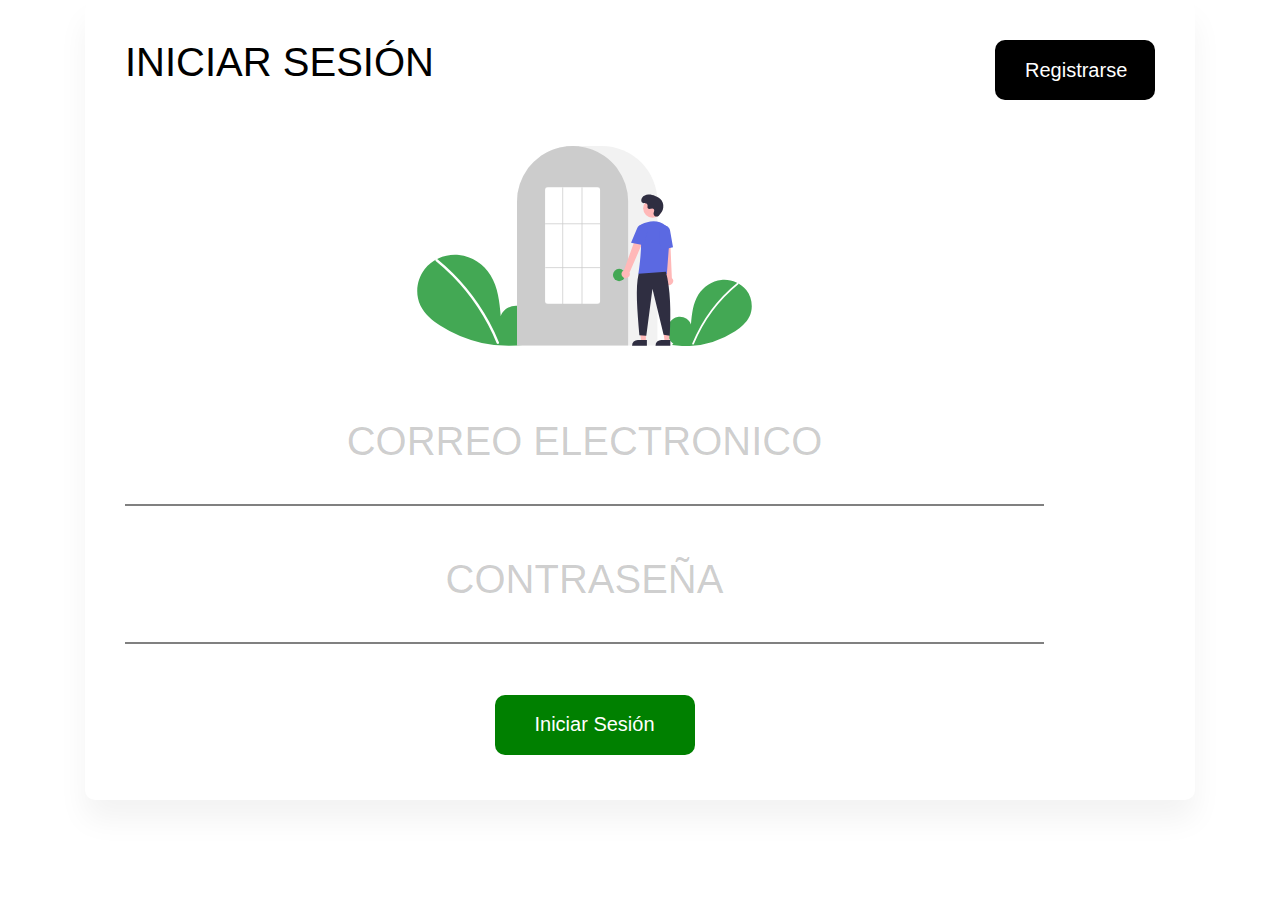
<file: Hackaton/login/index.html>
<!DOCTYPE html>
<html lang="en">

<head>
    <meta charset="UTF-8">
    <meta http-equiv="X-UA-Compatible" content="IE=edge">
    <meta name="viewport" content="width=device-width, initial-scale=1.0">
    <link rel="stylesheet" href="../style.css">
    <title>MOT- I∀- CIÓN</title>
</head>

<body>
    <div class="login-container">
        <header class="header-login">
            <div class="header-container">
                <div class="title">
                    Iniciar sesión
                </div>
                <div class="boton">
                    <button>Registrarse</button>
                </div>
            </div>
        </header>
        <div class="form">
            <div class="svg">
                <svg xmlns="http://www.w3.org/2000/svg" width="630.339" height="376.826" viewBox="0 0 630.339 376.826">
                    <g id="undraw_Login_re_4vu2" transform="translate(0 0)">
                        <path id="Trazado_95" data-name="Trazado 95"
                            d="M826.571,658.318c-8.07-6.819-12.972-17.591-11.686-28.078s9.248-20.127,19.576-22.354,22.1,3.938,25.238,14.026c1.726-19.451,3.716-39.717,14.057-56.281,9.364-15,25.582-25.731,43.159-27.651s36.084,5.331,47.046,19.2,13.646,34.042,5.969,49.97c-5.656,11.733-16.076,20.466-26.993,27.57a174.214,174.214,0,0,1-119.151,26.067Z"
                            transform="translate(-343.969 -285.724)" fill="#43a854" />
                        <path id="Trazado_96" data-name="Trazado 96"
                            d="M964.565,545.858A287.461,287.461,0,0,0,880.1,660.07c-.806,1.974,2.4,2.834,3.2.881A284.264,284.264,0,0,1,966.909,548.2c1.655-1.348-.7-3.681-2.344-2.344Z"
                            transform="translate(-361.955 -287.868)" fill="#fff" />
                        <path id="Trazado_97" data-name="Trazado 97"
                            d="M367.916,638.629c11.084-9.366,17.817-24.162,16.051-38.565s-12.7-27.645-26.887-30.7-30.356,5.408-34.664,19.265c-2.371-26.716-5.1-54.551-19.308-77.3-12.861-20.6-35.137-35.341-59.279-37.978s-49.561,7.323-64.617,26.378-18.743,46.757-8.2,68.634c7.768,16.116,22.08,28.109,37.076,37.867a239.283,239.283,0,0,0,163.654,35.8"
                            transform="translate(-165 -267.888)" fill="#43a854" />
                        <path id="Trazado_98" data-name="Trazado 98"
                            d="M216.048,484.164a391.491,391.491,0,0,1,54.56,54.178,397.1,397.1,0,0,1,43.027,63.679,395.474,395.474,0,0,1,18.425,39.013c1.107,2.712-3.3,3.892-4.391,1.211a388.608,388.608,0,0,0-35.508-67.183,391.048,391.048,0,0,0-47.623-58.83,390.123,390.123,0,0,0-31.71-28.847c-2.273-1.851.965-5.056,3.22-3.22Z"
                            transform="translate(-177.962 -270.833)" fill="#fff" />
                        <path id="Trazado_99" data-name="Trazado 99"
                            d="M688.953,565.961H424.5V294.625A104.813,104.813,0,0,1,529.194,189.931h55.065A104.813,104.813,0,0,1,688.953,294.625Z"
                            transform="translate(-236.485 -189.931)" fill="#f2f2f2" />
                        <path id="Trazado_100" data-name="Trazado 100"
                            d="M633.888,565.962H424.5V294.626a103.884,103.884,0,0,1,19.994-61.545c.481-.656.961-1.3,1.455-1.943a104.67,104.67,0,0,1,22.282-21.628c.478-.348.958-.689,1.445-1.031a104.447,104.447,0,0,1,22.8-11.925c.479-.181.966-.363,1.454-.538a104.346,104.346,0,0,1,22.539-5.315c.477-.065.966-.116,1.455-.167a105.991,105.991,0,0,1,22.537,0c.488.051.977.1,1.459.168a104.326,104.326,0,0,1,22.533,5.314c.488.174.975.356,1.455.538A104.186,104.186,0,0,1,588.449,208.3c.487.334.974.676,1.454,1.018A105.776,105.776,0,0,1,603.222,220.6a104.558,104.558,0,0,1,9.219,10.542c.493.638.973,1.285,1.453,1.939a103.884,103.884,0,0,1,19.995,61.546Z"
                            transform="translate(-236.485 -189.932)" fill="#ccc" />
                        <circle id="Elipse_23" data-name="Elipse 23" cx="11.592" cy="11.592" r="11.592"
                            transform="translate(368.785 231.487)" fill="#43a854" />
                        <path id="Trazado_101" data-name="Trazado 101" d="M589.615,494.756h-8.883l-4.226-34.261h13.11Z"
                            transform="translate(-158.811 -126.853)" fill="#ffb8b8" />
                        <path id="Trazado_102" data-name="Trazado 102"
                            d="M569.481,504.28h17.131v10.786H558.695a10.786,10.786,0,0,1,10.786-10.786Z"
                            transform="translate(-153.905 -138.915)" fill="#2f2e41" />
                        <path id="Trazado_103" data-name="Trazado 103" d="M650.615,494.756h-8.883l-4.226-34.261h13.11Z"
                            transform="translate(-175.615 -126.853)" fill="#ffb8b8" />
                        <path id="Trazado_104" data-name="Trazado 104"
                            d="M630.481,504.28h17.131v10.786H619.7a10.786,10.786,0,0,1,10.786-10.786Z"
                            transform="translate(-170.709 -138.915)" fill="#2f2e41" />
                        <path id="Trazado_105" data-name="Trazado 105"
                            d="M697.587,492.593a7.783,7.783,0,0,1,3.268-11.479l30.2-83.224L745.908,406l-34.477,79.532a7.826,7.826,0,0,1-13.845,7.062Z"
                            transform="translate(-311.343 -247.218)" fill="#ffb8b8" />
                        <path id="Trazado_106" data-name="Trazado 106"
                            d="M809.983,512.244a7.783,7.783,0,0,1-2.1-11.749l-9.354-88.037,16.909.773,3.887,86.6a7.826,7.826,0,0,1-9.346,12.418Z"
                            transform="translate(-339.521 -251.231)" fill="#ffb8b8" />
                        <circle id="Elipse_24" data-name="Elipse 24" cx="17.795" cy="17.795" r="17.795"
                            transform="translate(425.693 99.668)" fill="#ffb8b8" />
                        <path id="Trazado_107" data-name="Trazado 107"
                            d="M793.782,484.844H740.133l.065-.417c.1-.624,9.561-62.628,2.581-82.912a8.559,8.559,0,0,1,4.4-10.566h0c9.978-4.7,29.131-10.485,45.3,3.557a20.457,20.457,0,0,1,6.854,16.951Z"
                            transform="translate(-323.433 -243.853)" fill="#5b69e2" />
                        <path id="Trazado_108" data-name="Trazado 108"
                            d="M745.171,433.224l-24.153-4.9L732.34,401.5a10.141,10.141,0,1,1,19.639,5.07Z"
                            transform="translate(-318.167 -246.115)" fill="#5b69e2" />
                        <path id="Trazado_109" data-name="Trazado 109"
                            d="M796.422,443.037l-1.452-33.286c-1.1-6.257,2.481-12.172,7.99-13.139s10.891,3.376,12,9.68l5.458,31.1Z"
                            transform="translate(-338.484 -246.829)" fill="#5b69e2" />
                        <path id="Trazado_110" data-name="Trazado 110"
                            d="M790.9,517.049c8.632,32.877,9.574,74.676,7.245,120.272l-11.592-1.449-21.011-86.943-11.592,88.392-13.041-.725c-3.9-47.84-7.69-88.91-1.449-115.924Z"
                            transform="translate(-322.334 -280.042)" fill="#2f2e41" />
                        <path id="Trazado_111" data-name="Trazado 111"
                            d="M780.708,355.922c-3.32,3.536-9.485,1.638-9.918-3.193a5.835,5.835,0,0,1,.007-1.127c.223-2.14,1.46-4.083,1.164-6.342a3.324,3.324,0,0,0-.609-1.557c-2.646-3.542-8.855,1.584-11.352-1.622-1.531-1.966.269-5.062-.906-7.26-1.551-2.9-6.143-1.47-9.023-3.058-3.2-1.767-3.013-6.684-.9-9.674,2.573-3.647,7.083-5.593,11.537-5.873s8.878.924,13.036,2.544c4.725,1.841,9.41,4.386,12.318,8.54,3.536,5.052,3.876,11.845,2.108,17.752C787.09,348.644,783.419,353.034,780.708,355.922Z"
                            transform="translate(-325.495 -224.707)" fill="#2f2e41" />
                        <path id="Trazado_113" data-name="Trazado 113"
                            d="M596.4,516.963H502.209a4.684,4.684,0,0,1-4.709-4.648V302.079a4.684,4.684,0,0,1,4.709-4.648H596.4a4.684,4.684,0,0,1,4.709,4.648V512.314A4.684,4.684,0,0,1,596.4,516.963Z"
                            transform="translate(-256.594 -219.544)" fill="#fff" />
                        <rect id="Rectángulo_42" data-name="Rectángulo 42" width="103.608" height="1.449"
                            transform="translate(240.906 145.913)" fill="#ccc" />
                        <rect id="Rectángulo_43" data-name="Rectángulo 43" width="103.608" height="1.449"
                            transform="translate(241.268 228.589)" fill="#ccc" />
                        <rect id="Rectángulo_44" data-name="Rectángulo 44" width="1.449" height="220.257"
                            transform="translate(273.509 77.887)" fill="#ccc" />
                        <rect id="Rectángulo_45" data-name="Rectángulo 45" width="1.449" height="220.257"
                            transform="translate(309.736 77.887)" fill="#ccc" />
                    </g>
                </svg>

            </div>
            <input type="email" name="email" placeholder="Correo Electronico">
            <input type="password" name="password" placeholder="Contraseña">
            <div class="boton-container">
                <button type="submit"><a href="../quest/index.html">Iniciar Sesión</a></button>
            </div>
        </div>
    </div>
</body>

</html>
</file>
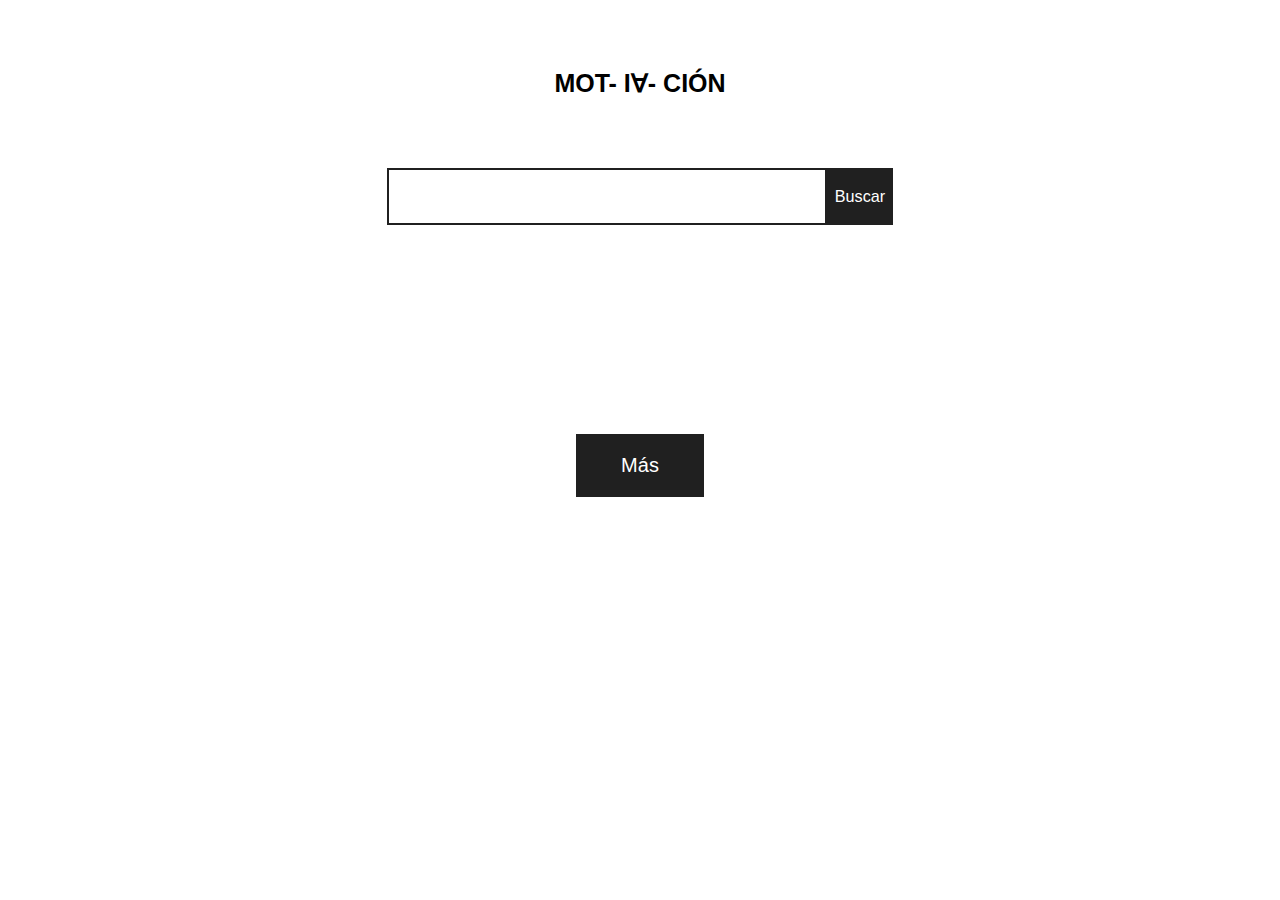
<file: Hackaton/main-page/index.html>
<!DOCTYPE html>
<html lang="en">

<head>
    <meta charset="UTF-8" />
    <meta http-equiv="X-UA-Compatible" content="IE=edge" />
    <meta name="viewport" content="width=device-width, initial-scale=1.0" />
    <link rel="preconnect" href="https://fonts.gstatic.com" />
    <link href="https://fonts.googleapis.com/css2?family=Roboto&display=swap" rel="stylesheet" />
    <link rel="shortcut icon" href="#" type="image/x-icon" />
    <link rel="stylesheet" href="../style.css" />
    <title>MOT- I∀- CIÓN</title>
</head>

<body>
    <header class="main-page-header">
        <h2>
            <a id="logo" href="index.html">MOT- I∀- CIÓN</a>
        </h2>
        <form action="" class="search-form">
            <input type="text" name="search" id="search" class="search-input" />
            <button type="submit" class="submit-btn">Buscar</button>
        </form>
    </header>
    <main>
        <div class="gallery"></div>
    </main>
    <div class="nav-button">
        <button class="more">Más</button>
    </div>
    <script src="../app.js"></script>
</body>

</html>
</file>
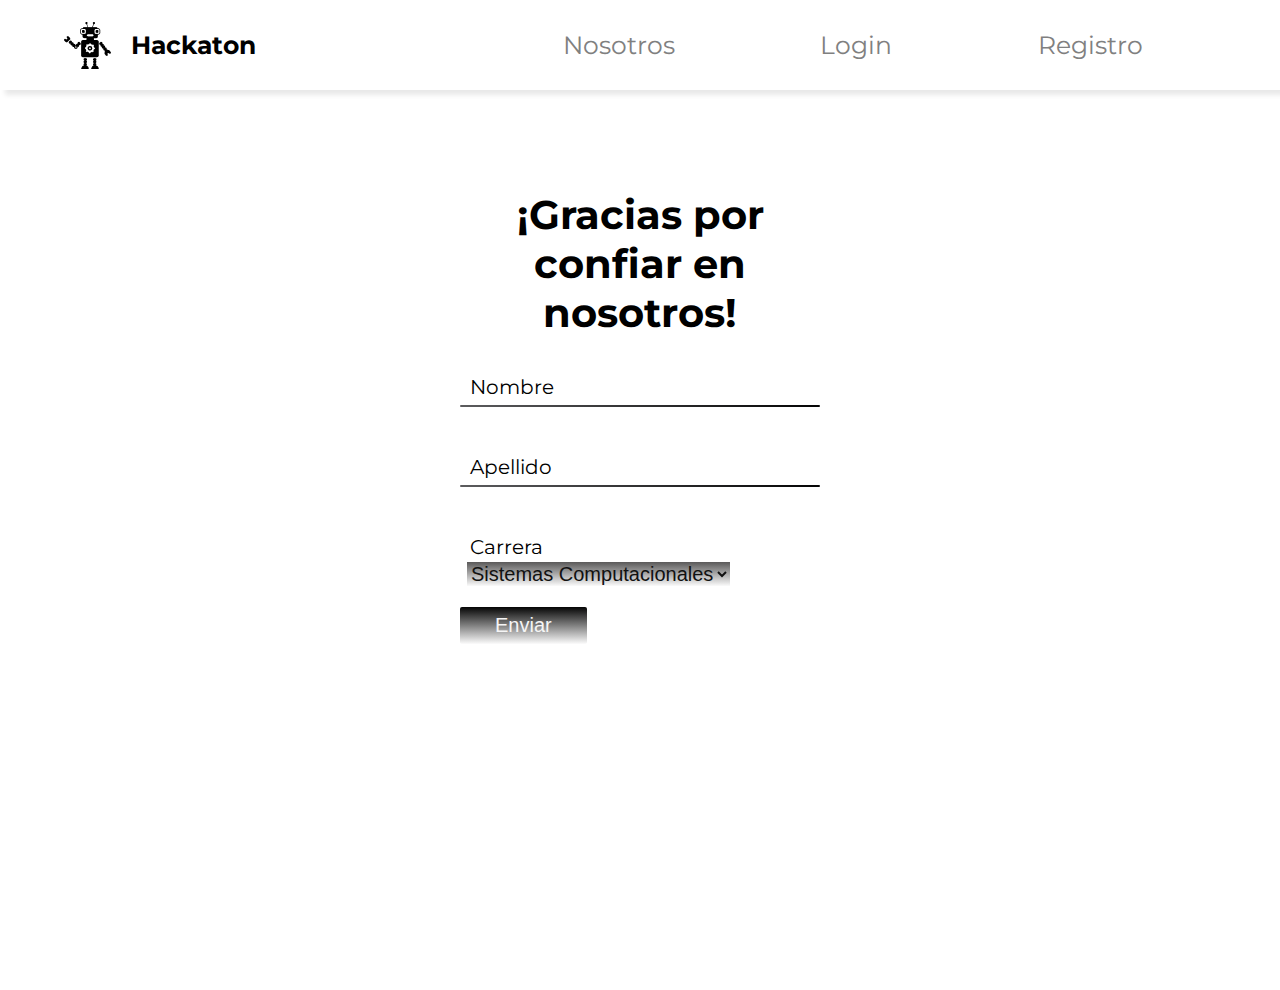
<file: Hackaton/quest/index.html>
<!DOCTYPE html>
<html lang="en">
    <head>
        <meta charset="UTF-8" />
        <meta http-equiv="X-UA-Compatible" content="IE=edge" />
        <meta name="viewport" content="width=device-width, initial-scale=1.0" />
        <link rel="stylesheet" href="../style.css">
        <link rel="preconnect" href="https://fonts.gstatic.com">
        <link href="https://fonts.googleapis.com/css2?family=Montserrat&display=swap" rel="stylesheet">
        <title>Hackaton</title>
    </head>
<body>
    <div class="container">
        <header class="main-head">
            <nav>
                <div class="logo">
                    <img src="../img/robot-con-engranaje 1.png" alt="logo" />
                    <h1>Hackaton</h1>
                </div>
                <ul>
                    <li><a class="active" href="/">Nosotros</a></li>
                    <li><a href="#">Login</a></li>
                    <li><a href="#">Registro</a></li>
                </ul>
            </nav>
        </header>
        <section class="hero">
            <div class="container">
                <div class="center">
                     <h2>¡Gracias por confiar en nosotros!</h2>
                    <div class="row100">
                        <div class="col">
                        <div class="inputBox">
                            <input type="text" name="" id="" required />
                            <span class="text">Nombre</span>
                            <span class="line"></span>
                        </div>
                        </div>
                        <div class="col">
                        <div class="inputBox">
                            <input type="text" name="" id="" required />
                            <span class="text">Apellido</span>
                            <span class="line"></span>
                        </div>
                        </div>
                    </div>
                    <div class="row100">
                        <div class="col">
                        <div class="inputBox">
                            <span class="text">Carrera</span>
                            <select class="list" name="carrera">
                                <option>Sistemas Computacionales</option>
                                <option>Telematica</option>
                                <option>Mecatronica</option>
                                <option>Bionica</option>
                                <option>Electronica</option>
                                <option>Informatica</option>
                                <option>Derecho</option>
                                <option>Medicina</option>
                                <option>Enfermeria</option>
                                <option>Sistemas Automotrices</option>
                                <option>Mercadotecnia</option>
                                <option>Contabilidad</option>
                            </select>
                        </div>
                        </div>
                    </div>
                    <div class="row100">
                        <div class="col">
                           <a href="../main-page/index.html"><input type="submit" value="Enviar" /></a> 
                        </div>
                    </div>
                </div>
            </div>
     </section>
    </div>
</body>
</html>
</file>
<file: Hackaton/style.css>
* {
  padding: 0;
  margin: 0;
  box-sizing: border-box;
}

html {
  font-size: 62.5%;
}
body {
  font-family: "Montserrat", sans-serif;
}

h1 {
  font-size: 2.5rem;
}
h2 {
  font-size: 5rem;
}
h3 {
  font-size: 2.5rem;
}
li,
button,
label,
input,
a,
p {
  font-size: 2.5rem;
}
a {
  color: gray;
  text-decoration: none;
}
ul {
  list-style: none;
}

.container {
  min-height: 100vh;
}

.main-head {
  width: 100%;
  margin: 0 0 0 auto;
  box-shadow: 5px 5px 5px 0 rgb(233, 233, 233);
}

nav {
  display: flex;
  flex-direction: row;
  justify-content: space-between;
  align-items: center;
  min-height: 10vh;
  margin: 0 auto;
  width: 90%;
  flex-wrap: wrap;
}

nav .logo {
  display: flex;
  flex-direction: row;
  justify-content: flex-start;
  align-items: center;
  flex: 1 1 10rem;
}
nav .logo h1 {
  margin: 2rem;
}
nav ul {
  display: flex;
  flex-direction: row;
  align-items: center;
  justify-content: space-around;
  flex: 1 1 40rem;
}

.hero {
  min-height: 89vh;
  display: flex;
  flex-wrap: wrap;
  overflow: hidden;
}
.hero-image {
  flex: 2 1 40rem;
  background: rgb(243, 243, 243);
  padding: 2rem;
  display: flex;
  align-items: center;
  justify-content: center;
}
.hero-text {
  flex: 1 1 40rem;
  text-align: center;
  display: flex;
  align-items: center;
  justify-content: center;
  flex-direction: column;
  padding: 2rem;
}
.hero-text h2 {
  padding: 2rem;
}
.hero-text h3 {
  padding: 2rem;
  color: grey;
}
.hero-text h3 span {
  line-height: 4rem;
}
.hero-btn button {
  border: none;
  padding: 1rem 2rem;
  background: rgb(245, 245, 245);
  color: grey;
  border-radius: 20px;
  margin: 1rem;
}
.hero-btn button.btn-create {
  background: rgb(39, 39, 39);
  color: white;
}

#brazo {
  animation: brazo 1.2s ease infinite alternate;
  transform-origin: center;
}

@keyframes brazo {
  from {
    transform: rotate(8deg);
  }
  to {
    transform: rotate(-8deg);
  }
}
.center{
  margin-left: 450px;
  margin-right: 450px;
  margin-top: 100px;
  align-items: center;
  align-content: center;
}
.center h2{
  text-align: center;
  font-size: 40px;
}
.login-container {
  background: #fff;
  width: 100%;
  max-width: 111rem; /*1110px*/
  height: 100vh;
  max-height: 80rem; /* 800px */
  overflow-y: auto;
  box-shadow: 0px 2rem 3rem rgba(0, 0, 0, 0.05);
  border-radius: 1rem; /* 10px */
  margin: auto;
  display: flex;
  flex-direction: column;
  justify-content: space-between;
  position: relative;
  z-index: 100;
}
.header-login {
  width: 100%;
  width: 100%;
  padding: 4rem;
  display: flex;
  justify-content: space-between;
  align-items: center;
}
.header-login .header-container {
  width: 100%;
  display: flex;
  justify-content: space-between;
}
.header-login .header-container .title {
  font-weight: normal;
  text-transform: uppercase;
  font-size: 4rem;
}
.header-login .header-container button,
.boton-container button {
  background: black;
  width: 16rem; /* 250px */
  margin-left: 2rem; /* 20px */
  border: none;
  border-radius: 1rem; /* 10px */
  color: #fff;
  font-family: "Work Sans", sans-serif;
  height: 6rem; /* 60px */
  padding: 2rem 3rem; /* 20px 30px */
  font-size: 2rem; /* 20px */
  font-weight: 500;
  cursor: pointer;
  text-decoration: none;
  display: inline-flex;
  justify-content: space-between;
  align-items: center;
  outline: none;
}

.form {
  padding: 0 4rem; /* 40px */
  height: 100%;
  width: 90%;
  display: flex;
  flex-direction: column;
  justify-content: space-around;
}
.form input {
  width: 100%;
  text-align: center;
  padding: 4rem 0;
  font-family: "Work Sans", sans-serif;
  font-size: 4rem; /* 40px */
  text-transform: uppercase;
  border: none;
  border-bottom: 2px solid gray;
  outline: none;
}
.form input::placeholder {
  color: rgba(0, 0, 0, 0.2);
}
.svg svg {
  width: 100%;
  max-height: 20rem; /* 200px */
  margin-bottom: 2rem;
}
.boton-container {
  display: flex;
  justify-content: center;
  margin: 4rem 0; /* 40px */
}
.boton-container button {
  background: green;
  width: 20rem;
  justify-content: center;
}
.boton-container button a {
  color: white;
  font-size: 2rem;
}
.row100 {
  position: relative;
  width: 100%;
  display: grid;
  grid-template-columns: repeat(auto-fit, minmax(300px, 1fr));
}
.row100 .col {
  position: relative;
  width: 100%;
  padding: 0 10px;
  margin: 30px 0 10px;
  transition: 0.5s;
}
.row100 .inputBox {
  position: relative;
  width: 100%;
  height: 40px;
  color: black;
}
.row100 .inputBox input,
.row100 .inputBox.textarea textarea {
  position: absolute;
  width: 100%;
  height: 100%;
  background: transparent;
  box-sizing: none;
  border: none;
  outline: none;
  font-size: 20px;
  padding: 0 10px;
  z-index: 1;
  color: rgb(245, 245, 245);
}
.row100 .inputBox .text {
  position: absolute;
  top: 0;
  left: 0;
  line-height: 40px;
  font-size: 20px;
  padding: 0 10px;
  display: block;
  transition: 0.5s;
  pointer-events: none;
}
.row100 .inputBox input:focus + .text,
.row100 .inputBox input:valid + .text {
  top: -35px;
  left: -10px;
}
.row100 .inputBox .line {
  position: absolute;
  bottom: 0;
  display: block;
  width: 100%;
  height: 2px;
  background: linear-gradient(to right, #5c5c5e, #050505);
  transition: 0.5s;
  border-radius: 2px;
  pointer-events: none;
}
.row100 .inputBox input:focus ~ .line,
.row100 .inputBox input:valid ~ .line {
  height: 100%;
}
.row100 .inputBox.textarea {
  position: relative;
  width: 100%;
  height: 100px;
  padding: 10px 0;
}
.row100 .inputBox.textarea textarea {
  height: 100%;
  resize: none;
}
.row100 .inputBox textarea:focus + .text,
.row100 .inputBox textarea:valid + .text {
  top: -35px;
  left: -10px;
}
.row100 .inputBox textarea:focus ~ .line,
.row100 .inputBox textarea:valid ~ .line {
  height: 100%;
}
.row100 input[type="submit"] {
  border: none;
  padding: 7px 35px;
  cursor: pointer;
  outline: none;
  background: linear-gradient(#050505, #59545c05);
  color: rgb(245, 245, 245);
  font-size: 20px;
  border-radius: 2px;
}
input[type="submit"] {
  border: none;
  padding: 7px 35px;
  cursor: pointer;
  outline: none;
  background: #eeeeee;
  color: #000;
  font-size: 20px;
  border-radius: 2px;
}
.list{
  margin-top: 35px;
  margin-left: 7px;
  font-size: 20px;
  border: none;
  color: #111111;
  background: linear-gradient(#5a5959, #07070705);
}
.main-page-header {
  display: flex;
  flex-direction: column;
  min-height: 30vh;
  justify-content: center;
  align-items: center;
}
.main-page-header h2 {
  padding: 3.2rem;
}
.main-page-header #logo {
  text-decoration: none;
  color: black;
}
.search-form {
  padding: 3.2rem;
  display: flex;
}
.search-form input {
  font-size: 3.2rem;
  padding: 0.8rem;
  width: 100%;
  border: none;
  border: 2px solid rgb(32, 32, 32);
}
.search-form button {
  border: none;
  padding: 0.8rem;
  font-size: 1.62rem;
  background: rgb(32, 32, 32);
  color: white;
  cursor: pointer;
}
.gallery-info {
  display: flex;
  justify-content: space-between;
  align-items: center;
  color: gray;
  padding: 0.8rem 0;
}
.gallery-info p {
  color: gray;
  font-size: 2rem;
}
.gallery-info a {
  color: gray;
  font-size: 1.6rem;
}

.gallery {
  display: grid;
  grid-template-columns: repeat(auto-fill, minmax(350px, 1fr));
  padding: 3rem 0;
  width: 80%;
  margin: auto;
  row-gap: 7rem;
  column-gap: 4rem;
}
.gallery-img img {
  width: 100%;
  height: 100%;
  object-fit: cover;
}

.nav-button {
  min-height: 30vh;
  display: flex;
  justify-content: center;
  align-items: center;
}
.more {
  padding: 2rem 4.5rem;
  background: rgb(32, 32, 32);
  color: white;
  border: none;
  font-size: 2rem;
  cursor: pointer;
}
</file>
